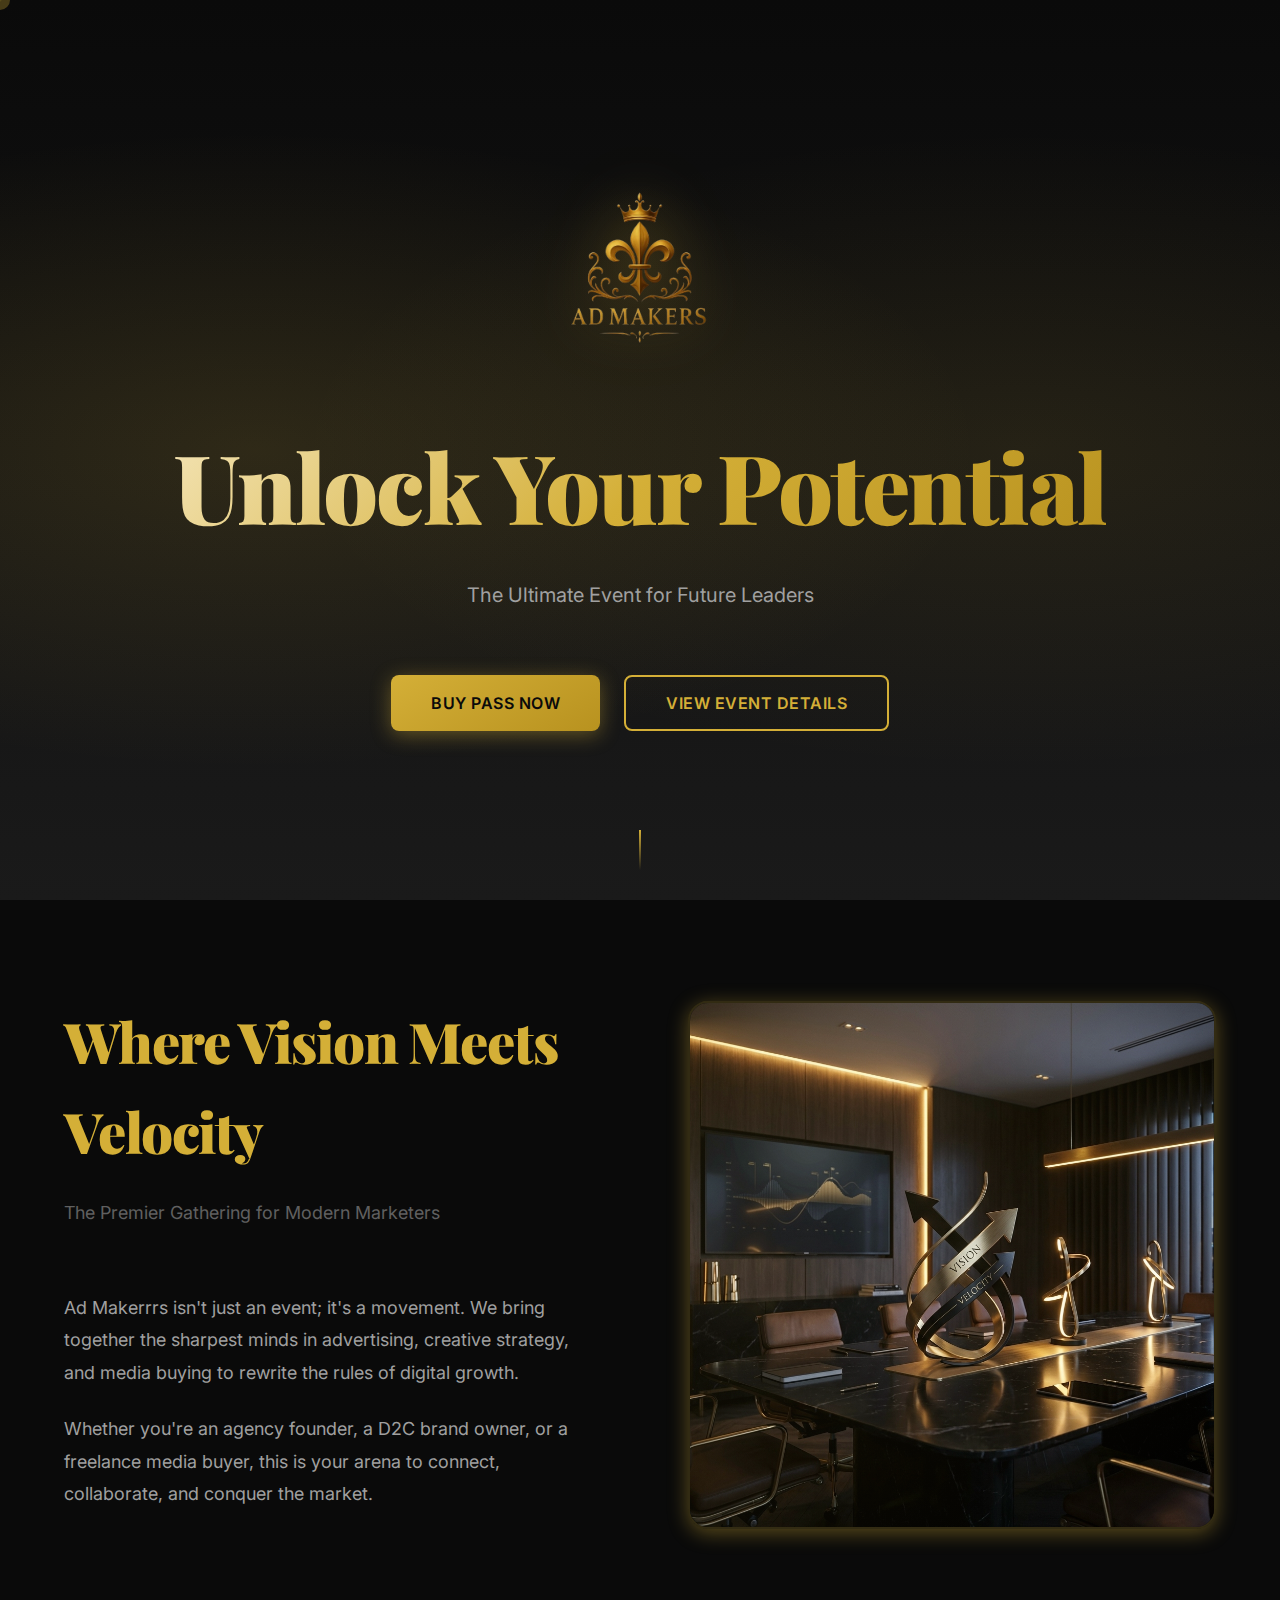
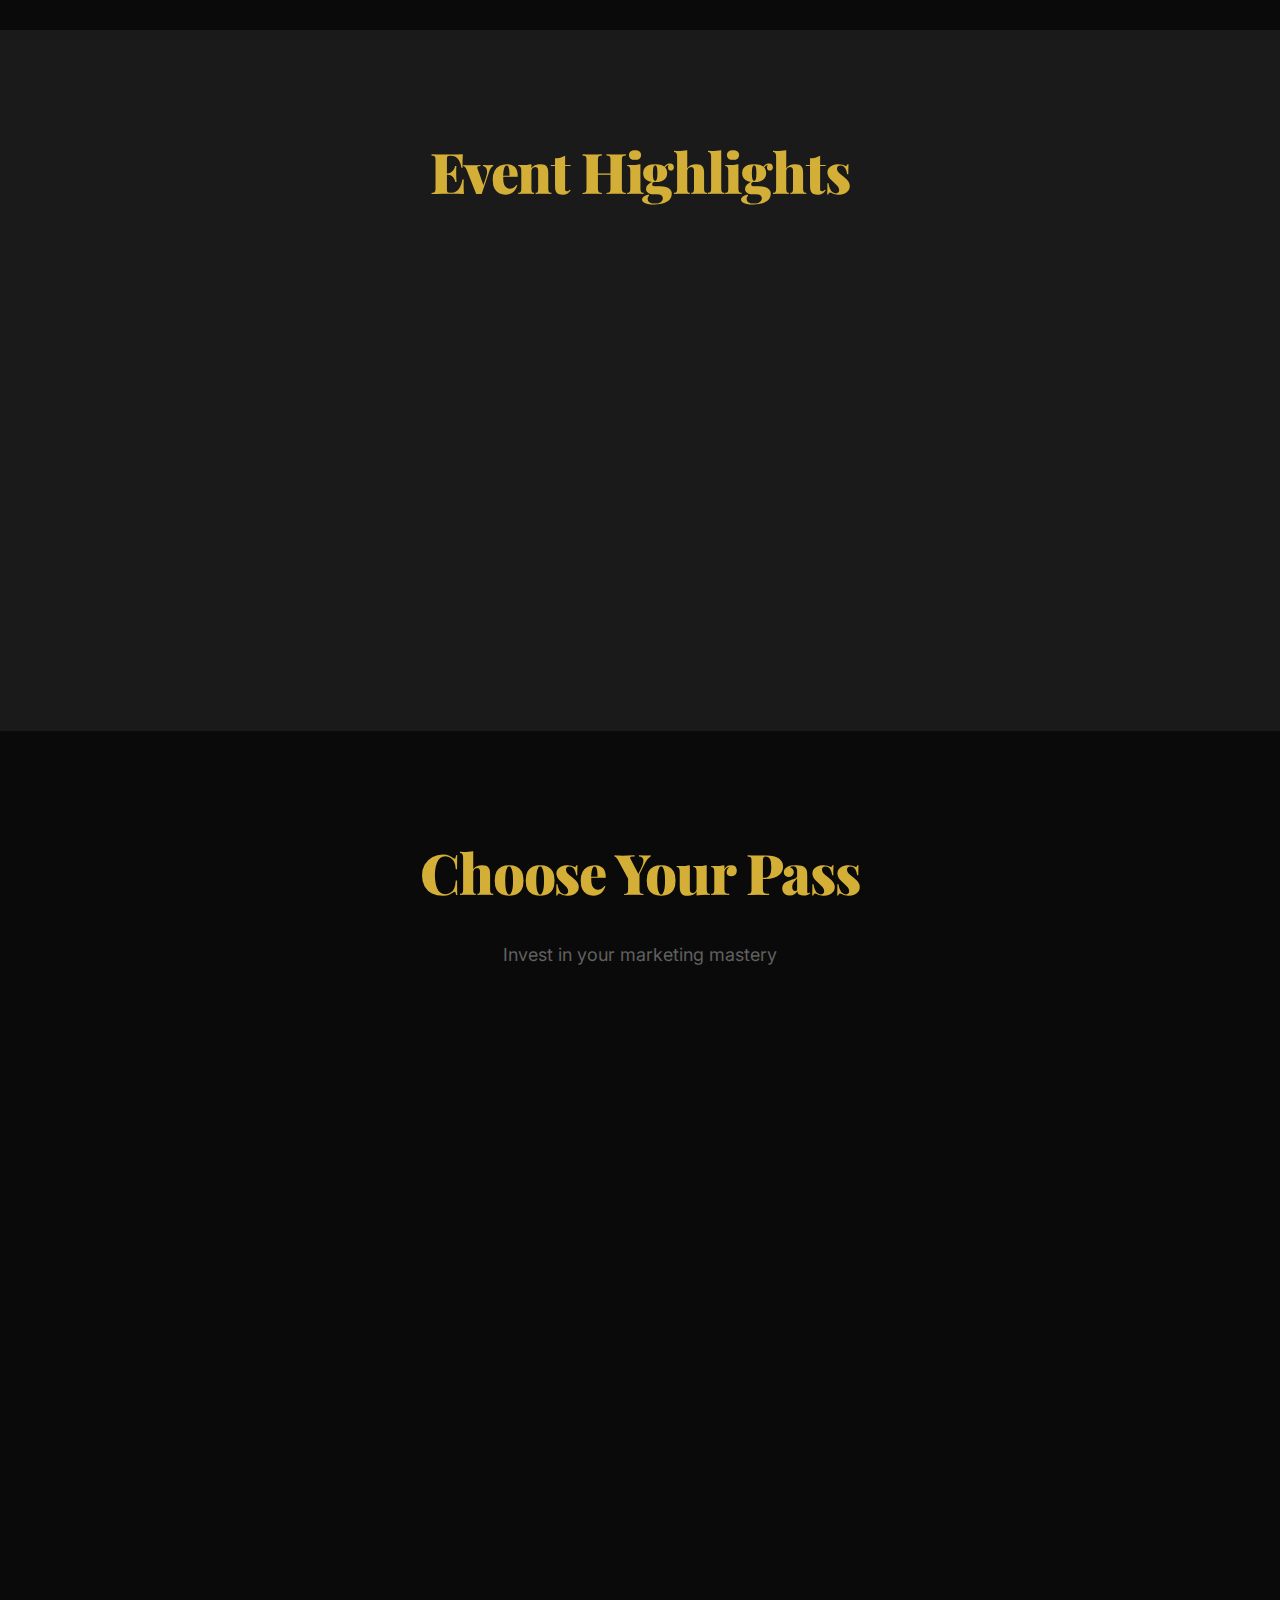
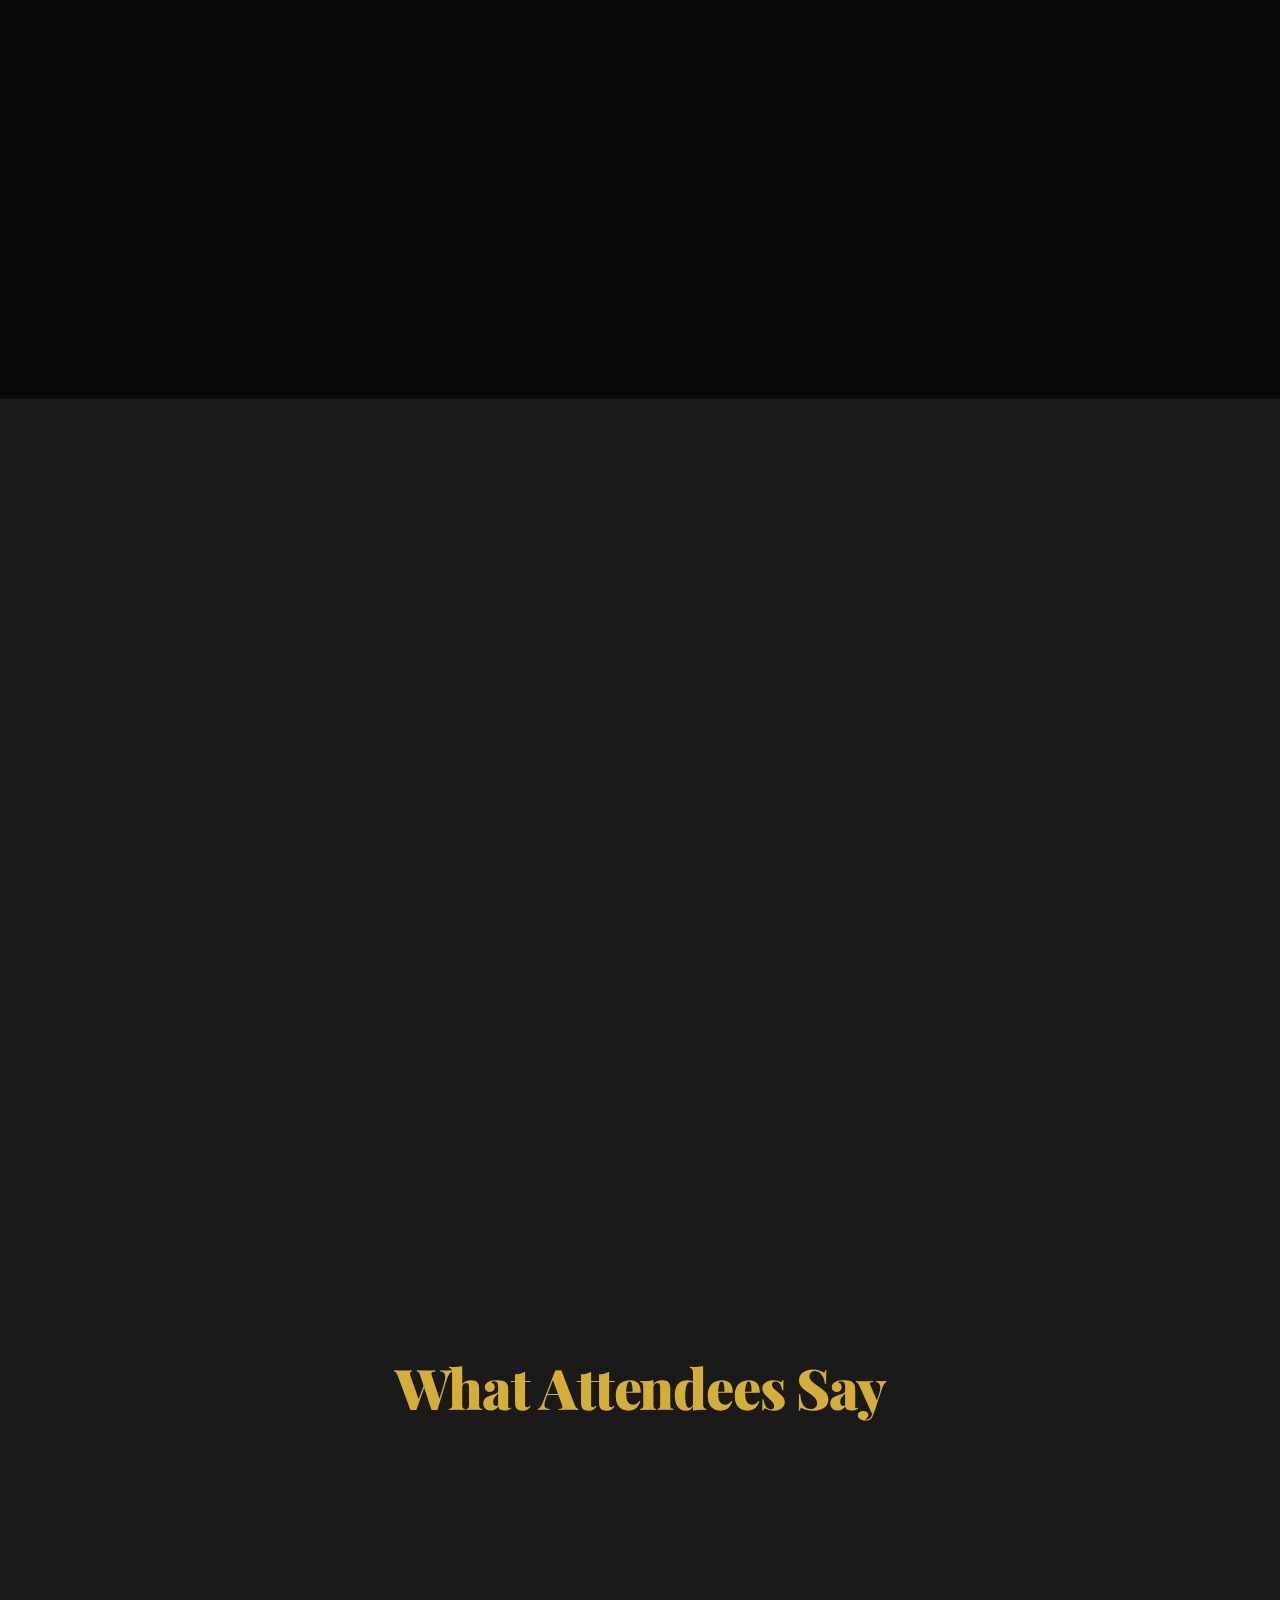
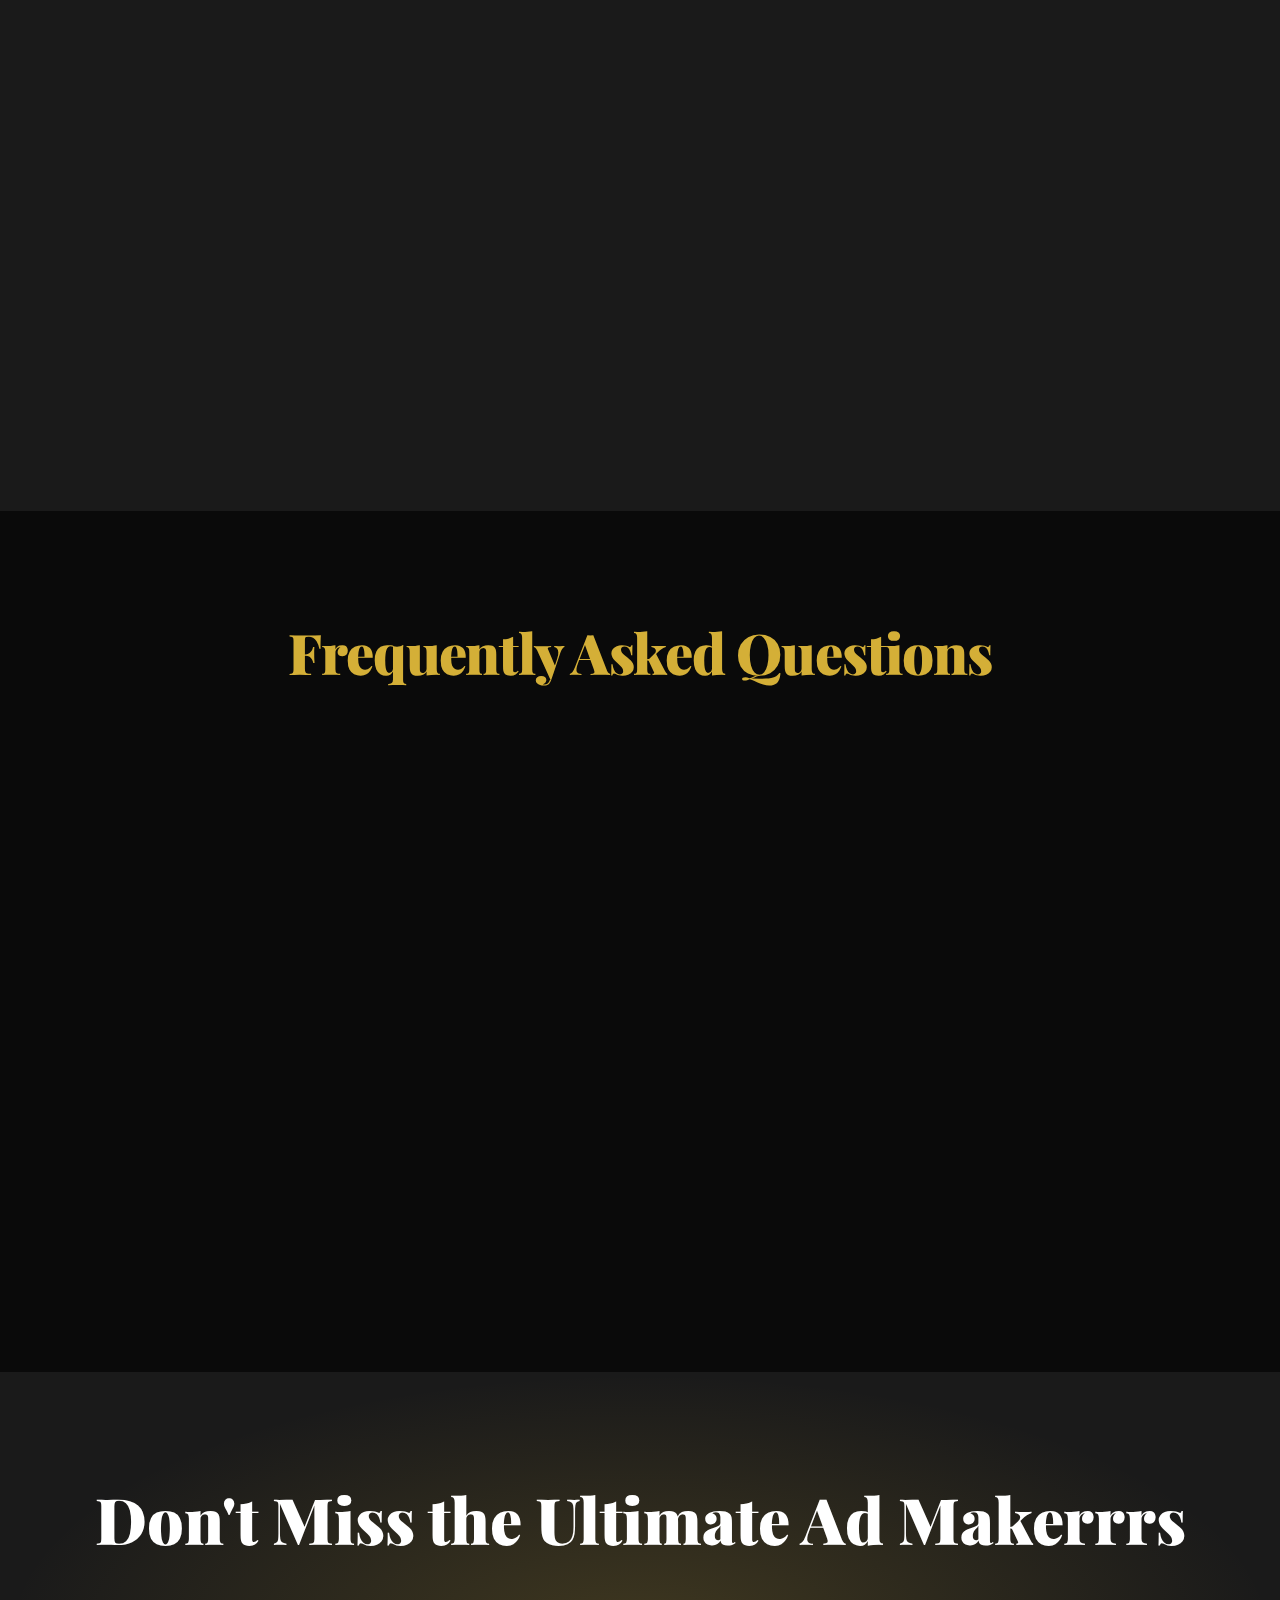
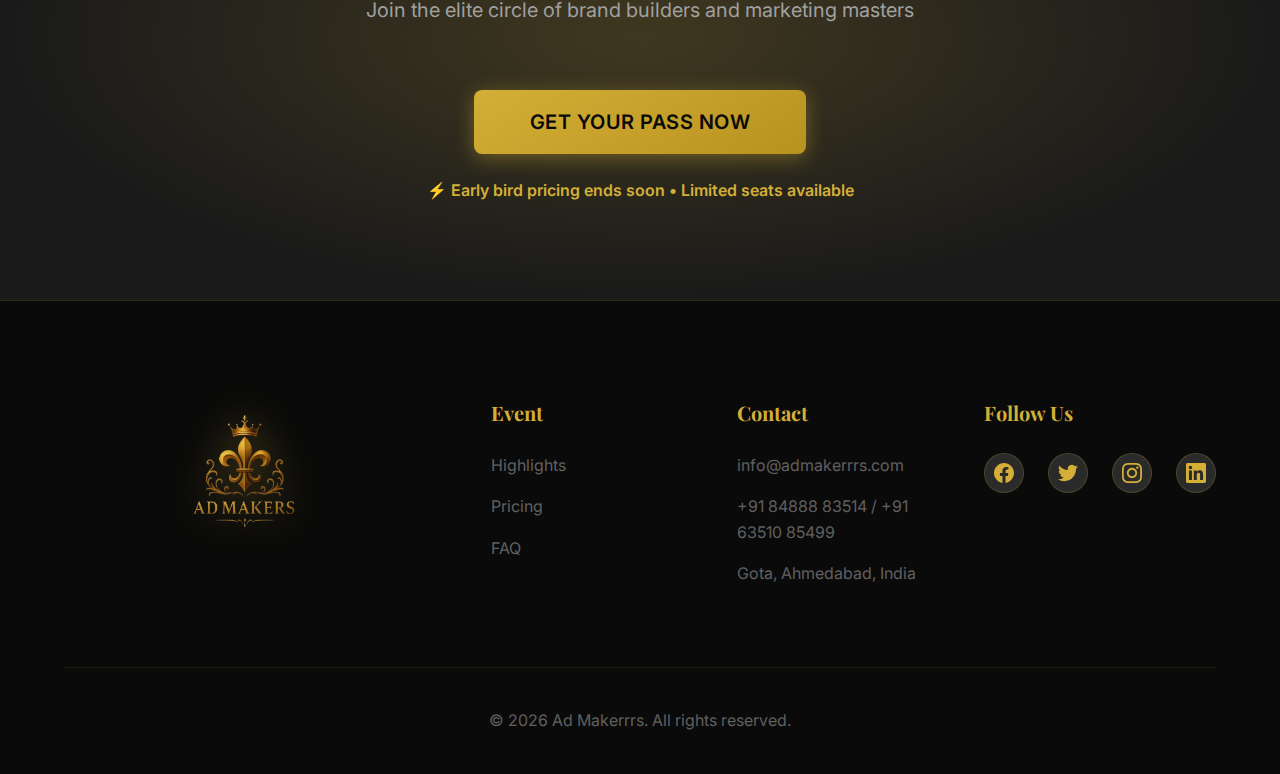
<file: index.html>
﻿<!DOCTYPE html>
<html lang="en">

<head>
    <meta charset="UTF-8">
    <meta name="viewport" content="width=device-width, initial-scale=1.0">
    <title>Ad Makerrrs - Only For Ad Makerrrs | Premium Marketing Event</title>
    <meta name="description"
        content="Join Ad Makerrrs, the ultimate luxury marketing and advertising event. Network with industry leaders, learn from expert speakers, and transform your brand.">
    <link rel="stylesheet" href="styles.css">
    <link rel="preconnect" href="https://fonts.googleapis.com">
    <link rel="preconnect" href="https://fonts.gstatic.com" crossorigin>
    <link
        href="https://fonts.googleapis.com/css2?family=Playfair+Display:wght@700;900&family=Inter:wght@400;500;600;700&display=swap"
        rel="stylesheet">
    <link rel="icon" href="favicon.ico" type="image/x-icon">
</head>

<body>
    <!-- Hero Section -->
    <section class="hero" id="hero">
        <div class="hero-bg"></div>
        <div class="container hero-content">
            <div class="logo-container">
                <img src="logo-new.png" alt="Ad Makerrrs Logo" class="hero-logo" id="heroLogo">
            </div>
            <h1 class="hero-title">Ad Makerrrs</h1>

            <p class="hero-desc">A Power-Packed Advertising & Marketing Event</p>

            <div class="hero-cta">
                <button class="btn btn-primary">Buy Pass Now</button>
                <button class="btn btn-secondary">View Event Details</button>
            </div>
        </div>
        <div class="scroll-indicator">
            <span></span>
        </div>
    </section>

    <!-- About Section -->
    <section class="about" id="about">
        <div class="container">
            <div class="about-wrapper">
                <div class="about-content">
                    <h2 class="section-title">Where Vision Meets Velocity</h2>
                    <p class="section-subtitle">The Premier Gathering for Modern Marketers</p>
                    <div class="about-text">
                        <p>Ad Makerrrs isn't just an event; it's a movement. We bring together the sharpest minds in
                            advertising, creative strategy, and media buying to rewrite the rules of digital growth.</p>
                        <p>Whether you're an agency founder, a D2C brand owner, or a freelance media buyer, this is your
                            arena to connect, collaborate, and conquer the market.</p>
                    </div>
                </div>
                <div class="about-image">
                    <img src="vision-velocity.jpg" alt="Ad Makerrrs Vision">
                </div>
            </div>
        </div>
    </section>

    <!-- Event Highlights Section -->
    <section class="highlights" id="highlights">
        <div class="container">
            <h2 class="section-title">Event Highlights</h2>
            <div class="highlights-grid">
                <div class="highlight-card">
                    <div class="icon-wrapper">
                        <svg class="icon" viewBox="0 0 24 24" fill="none" stroke="currentColor">
                            <path d="M17 21v-2a4 4 0 0 0-4-4H5a4 4 0 0 0-4 4v2"></path>
                            <circle cx="9" cy="7" r="4"></circle>
                            <path d="M23 21v-2a4 4 0 0 0-3-3.87"></path>
                            <path d="M16 3.13a4 4 0 0 1 0 7.75"></path>
                        </svg>
                    </div>
                    <h3>Expert Speakers</h3>
                    <p>Learn from industry pioneers and marketing legends</p>
                </div>
                <div class="highlight-card">
                    <div class="icon-wrapper">
                        <svg class="icon" viewBox="0 0 24 24" fill="none" stroke="currentColor">
                            <polyline points="22 12 18 12 15 21 9 3 6 12 2 12"></polyline>
                        </svg>
                    </div>
                    <h3>Real-World Strategies</h3>
                    <p>Proven marketing tactics that drive actual results</p>
                </div>
                <div class="highlight-card">
                    <div class="icon-wrapper">
                        <svg class="icon" viewBox="0 0 24 24" fill="none" stroke="currentColor">
                            <path d="M17 18a5 5 0 0 0-10 0"></path>
                            <line x1="12" y1="2" x2="12" y2="9"></line>
                            <line x1="4.22" y1="10.22" x2="5.64" y2="11.64"></line>
                            <line x1="1" y1="18" x2="3" y2="18"></line>
                            <line x1="21" y1="18" x2="23" y2="18"></line>
                            <line x1="18.36" y1="11.64" x2="19.78" y2="10.22"></line>
                            <line x1="23" y1="22" x2="1" y2="22"></line>
                        </svg>
                    </div>
                    <h3>Networking with Leaders</h3>
                    <p>Connect with top marketers and brand builders</p>
                </div>
                <div class="highlight-card">
                    <div class="icon-wrapper">
                        <svg class="icon" viewBox="0 0 24 24" fill="none" stroke="currentColor">
                            <rect x="2" y="7" width="20" height="15" rx="2" ry="2"></rect>
                            <polyline points="17 2 12 7 7 2"></polyline>
                        </svg>
                    </div>
                    <h3>Live Case Studies</h3>
                    <p>Deep-dive into campaigns that changed the game</p>
                </div>
            </div>
        </div>
    </section>

    <!-- Pricing Section -->
    <section class="pricing" id="pricing">
        <div class="container">
            <h2 class="section-title">Choose Your Pass</h2>
            <p class="section-subtitle">Invest in your marketing mastery</p>
            <div class="pricing-grid">
                <div class="pricing-card">
                    <div class="pricing-header">
                        <h3>Silver Pass</h3>
                        <div class="price">&#8377;2,999</div>
                    </div>
                    <ul class="benefits">
                        <li>Access to main event</li>
                        <li>Digital resources pack</li>
                        <li>Certificate of attendance</li>
                        <li>Event recordings (30 days)</li>
                    </ul>
                    <button class="btn btn-outline">Book Now</button>
                </div>
                <div class="pricing-card featured">
                    <div class="badge">Most Popular</div>
                    <div class="pricing-header">
                        <h3>Gold Pass</h3>
                        <div class="price">&#8377;4,999</div>
                    </div>
                    <ul class="benefits">
                        <li>All Silver Pass benefits</li>
                        <li>VIP networking session</li>
                        <li>Premium seating</li>
                        <li>Exclusive workshop access</li>
                        <li>Lifetime event recordings</li>
                    </ul>
                    <button class="btn btn-primary">Book Now</button>
                </div>
                <div class="pricing-card">
                    <div class="pricing-header">
                        <h3>VIP Pass</h3>
                        <div class="price">&#8377;9,999</div>
                    </div>
                    <ul class="benefits">
                        <li>All Gold Pass benefits</li>
                        <li>1-on-1 speaker meet & greet</li>
                        <li>Front row seating</li>
                        <li>Exclusive VIP lounge access</li>
                        <li>Personalized brand consultation</li>
                        <li>Custom marketing toolkit</li>
                    </ul>
                    <button class="btn btn-outline">Book Now</button>
                </div>
            </div>
        </div>
    </section>

    <!-- Why Attend Section -->
    <section class="why-attend" id="why">
        <div class="container">
            <div class="why-content">
                <div class="why-text">
                    <h2 class="section-title">Why Attend Ad Makerrrs?</h2>
                    <ul class="why-list">
                        <li>
                            <span class="bullet">&rarr;</span>
                            <div>
                                <strong>Transform Your Brand</strong>
                                <p>Learn cutting-edge strategies to elevate your brand presence</p>
                            </div>
                        </li>
                        <li>
                            <span class="bullet">&rarr;</span>
                            <div>
                                <strong>Scale Your Ads Profitably</strong>
                                <p>Master the art of scaling campaigns without burning budgets</p>
                            </div>
                        </li>
                        <li>
                            <span class="bullet">&rarr;</span>
                            <div>
                                <strong>Maximize Your ROI</strong>
                                <p>Get actionable insights that directly impact your bottom line</p>
                            </div>
                        </li>
                        <li>
                            <span class="bullet">&rarr;</span>
                            <div>
                                <strong>Build Elite Connections</strong>
                                <p>Network with the who's who of marketing and advertising</p>
                            </div>
                        </li>
                    </ul>
                </div>
                <div class="why-visual">
                    <div class="visual-card">
                        <div class="stat">500+</div>
                        <p>Marketing Professionals</p>
                    </div>
                    <div class="visual-card">
                        <div class="stat">20+</div>
                        <p>Industry Expert Speakers</p>
                    </div>
                    <div class="visual-card">
                        <div class="stat">95%</div>
                        <p>Satisfaction Rate</p>
                    </div>
                </div>
            </div>
        </div>
    </section>



    <!-- Testimonials Section -->
    <section class="testimonials" id="testimonials">
        <div class="container">
            <h2 class="section-title">What Attendees Say</h2>
            <div class="testimonials-grid">
                <div class="testimonial-card">
                    <div class="quote-icon">"</div>
                    <p class="testimonial-text">Ad Makerrrs completely transformed my approach to digital marketing.
                        The insights I gained helped me 3x my ROI in just 2 months!</p>
                    <div class="author">
                        <strong>Prajapati Divyanshu, Gohil Aman</strong>
                        <span>Founder</span>
                    </div>
                </div>
                <div class="testimonial-card">
                    <div class="quote-icon">"</div>
                    <p class="testimonial-text">The networking alone was worth 10x the ticket price. I met my current
                        business partner at this event!</p>
                    <div class="author">
                        <strong>Prajapati Divyanshu, Gohil Aman</strong>
                        <span>Marketing Director</span>
                    </div>
                </div>
                <div class="testimonial-card">
                    <div class="quote-icon">"</div>
                    <p class="testimonial-text">Best marketing event I've attended. Real strategies, real results. No
                        fluff, just pure value.</p>
                    <div class="author">
                        <strong>Prajapati Divyanshu, Gohil Aman</strong>
                        <span>CEO</span>
                    </div>
                </div>
            </div>
        </div>
    </section>

    <!-- FAQ Section -->
    <section class="faq" id="faq">
        <div class="container">
            <h2 class="section-title">Frequently Asked Questions</h2>
            <div class="faq-list">
                <div class="faq-item">
                    <button class="faq-question">
                        <span>When and where is Ad Makerrrs taking place?</span>
                        <span class="faq-icon">+</span>
                    </button>
                    <div class="faq-answer">
                        <p>Ad Makerrrs will be held on March 15-16, 2026, in Gota, Ahmedabad. The event starts at 9:00
                            AM
                            both days.</p>
                    </div>
                </div>
                <div class="faq-item">
                    <button class="faq-question">
                        <span>What's included in my pass?</span>
                        <span class="faq-icon">+</span>
                    </button>
                    <div class="faq-answer">
                        <p>Each pass includes access to all keynote sessions, workshops, networking events, meals, and
                            exclusive digital resources. Higher tier passes include additional perks like VIP lounges
                            and 1-on-1 sessions.</p>
                    </div>
                </div>
                <div class="faq-item">
                    <button class="faq-question">
                        <span>Can I get a refund if I can't attend?</span>
                        <span class="faq-icon">+</span>
                    </button>
                    <div class="faq-answer">
                        <p>Yes! We offer full refunds up to 14 days before the event. After that, you can transfer your
                            pass to someone else or access event recordings instead.</p>
                    </div>
                </div>
                <div class="faq-item">
                    <button class="faq-question">
                        <span>Is this event suitable for beginners?</span>
                        <span class="faq-icon">+</span>
                    </button>
                    <div class="faq-answer">
                        <p>Absolutely! We have sessions designed for all levels - from marketing beginners to seasoned
                            professionals. Our speakers tailor content to provide value to everyone.</p>
                    </div>
                </div>
                <div class="faq-item">
                    <button class="faq-question">
                        <span>Will the sessions be recorded?</span>
                        <span class="faq-icon">+</span>
                    </button>
                    <div class="faq-answer">
                        <p>Yes! All main sessions will be professionally recorded. Silver pass holders get 30-day
                            access, while Gold and VIP pass holders get lifetime access to all recordings.</p>
                    </div>
                </div>
            </div>
        </div>
    </section>

    <!-- Final CTA Section -->
    <section class="final-cta" id="final-cta">
        <div class="container">
            <h2 class="cta-title">Don't Miss the Ultimate Ad Makerrrs</h2>
            <p class="cta-subtitle">Join the elite circle of brand builders and marketing masters</p>
            <button class="btn btn-primary btn-large">Get Your Pass Now</button>
            <p class="urgency">&#9889; Early bird pricing ends soon &#8226; Limited seats available</p>
        </div>
    </section>

    <!-- Footer -->
    <footer class="footer">
        <div class="container">
            <div class="footer-content">
                <div class="footer-brand">
                    <img src="logo-new.png" alt="Ad Makerrrs" class="footer-logo">

                </div>
                <div class="footer-links">
                    <div class="footer-col">
                        <h4>Event</h4>
                        <ul>
                            <li><a href="#highlights">Highlights</a></li>

                            <li><a href="#pricing">Pricing</a></li>
                            <li><a href="#faq">FAQ</a></li>
                        </ul>
                    </div>
                    <div class="footer-col">
                        <h4>Contact</h4>
                        <ul>
                            <li>info@admakerrrs.com</li>
                            <li>+91 84888 83514 / +91 63510 85499</li>
                            <li>Gota, Ahmedabad, India</li>
                        </ul>
                    </div>

                    <div class="footer-col">
                        <h4>Follow Us</h4>
                        <div class="social-icons">
                            <a href="#" class="social-icon">
                                <svg viewBox="0 0 24 24" fill="currentColor">
                                    <path
                                        d="M24 12.073c0-6.627-5.373-12-12-12s-12 5.373-12 12c0 5.99 4.388 10.954 10.125 11.854v-8.385H7.078v-3.47h3.047V9.43c0-3.007 1.792-4.669 4.533-4.669 1.312 0 2.686.235 2.686.235v2.953H15.83c-1.491 0-1.956.925-1.956 1.874v2.25h3.328l-.532 3.47h-2.796v8.385C19.612 23.027 24 18.062 24 12.073z" />
                                </svg>
                            </a>
                            <a href="#" class="social-icon">
                                <svg viewBox="0 0 24 24" fill="currentColor">
                                    <path
                                        d="M23.953 4.57a10 10 0 01-2.825.775 4.958 4.958 0 002.163-2.723c-.951.555-2.005.959-3.127 1.184a4.92 4.92 0 00-8.384 4.482C7.69 8.095 4.067 6.13 1.64 3.162a4.822 4.822 0 00-.666 2.475c0 1.71.87 3.213 2.188 4.096a4.904 4.904 0 01-2.228-.616v.06a4.923 4.923 0 003.946 4.827 4.996 4.996 0 01-2.212.085 4.936 4.936 0 004.604 3.417 9.867 9.867 0 01-6.102 2.105c-.39 0-.779-.023-1.17-.067a13.995 13.995 0 007.557 2.209c9.053 0 13.998-7.496 13.998-13.985 0-.21 0-.42-.015-.63A9.935 9.935 0 0024 4.59z" />
                                </svg>
                            </a>
                            <a href="#" class="social-icon">
                                <svg viewBox="0 0 24 24" fill="currentColor">
                                    <path
                                        d="M12 0C8.74 0 8.333.015 7.053.072 5.775.132 4.905.333 4.14.63c-.789.306-1.459.717-2.126 1.384S.935 3.35.63 4.14C.333 4.905.131 5.775.072 7.053.012 8.333 0 8.74 0 12s.015 3.667.072 4.947c.06 1.277.261 2.148.558 2.913.306.788.717 1.459 1.384 2.126.667.666 1.336 1.079 2.126 1.384.766.296 1.636.499 2.913.558C8.333 23.988 8.74 24 12 24s3.667-.015 4.947-.072c1.277-.06 2.148-.262 2.913-.558.788-.306 1.459-.718 2.126-1.384.666-.667 1.079-1.335 1.384-2.126.296-.765.499-1.636.558-2.913.06-1.28.072-1.687.072-4.947s-.015-3.667-.072-4.947c-.06-1.277-.262-2.149-.558-2.913-.306-.789-.718-1.459-1.384-2.126C21.319 1.347 20.651.935 19.86.63c-.765-.297-1.636-.499-2.913-.558C15.667.012 15.26 0 12 0zm0 2.16c3.203 0 3.585.016 4.85.071 1.17.055 1.805.249 2.227.415.562.217.96.477 1.382.896.419.42.679.819.896 1.381.164.422.36 1.057.413 2.227.057 1.266.07 1.646.07 4.85s-.015 3.585-.074 4.85c-.061 1.17-.256 1.805-.421 2.227-.224.562-.479.96-.899 1.382-.419.419-.824.679-1.38.896-.42.164-1.065.36-2.235.413-1.274.057-1.649.07-4.859.07-3.211 0-3.586-.015-4.859-.074-1.171-.061-1.816-.256-2.236-.421-.569-.224-.96-.479-1.379-.899-.421-.419-.69-.824-.9-1.38-.165-.42-.359-1.065-.42-2.235-.045-1.26-.061-1.649-.061-4.844 0-3.196.016-3.586.061-4.861.061-1.17.255-1.814.42-2.234.21-.57.479-.96.9-1.381.419-.419.81-.689 1.379-.898.42-.166 1.051-.361 2.221-.421 1.275-.045 1.65-.06 4.859-.06l.045.03zm0 3.678c-3.405 0-6.162 2.76-6.162 6.162 0 3.405 2.76 6.162 6.162 6.162 3.405 0 6.162-2.76 6.162-6.162 0-3.405-2.76-6.162-6.162-6.162zM12 16c-2.21 0-4-1.79-4-4s1.79-4 4-4 4 1.79 4 4-1.79 4-4 4zm7.846-10.405c0 .795-.646 1.44-1.44 1.44-.795 0-1.44-.646-1.44-1.44 0-.794.646-1.439 1.44-1.439.793-.001 1.44.645 1.44 1.439z" />
                                </svg>
                            </a>
                            <a href="#" class="social-icon">
                                <svg viewBox="0 0 24 24" fill="currentColor">
                                    <path
                                        d="M20.447 20.452h-3.554v-5.569c0-1.328-.027-3.037-1.852-3.037-1.853 0-2.136 1.445-2.136 2.939v5.667H9.351V9h3.414v1.561h.046c.477-.9 1.637-1.85 3.37-1.85 3.601 0 4.267 2.37 4.267 5.455v6.286zM5.337 7.433c-1.144 0-2.063-.926-2.063-2.065 0-1.138.92-2.063 2.063-2.063 1.14 0 2.064.925 2.064 2.063 0 1.139-.925 2.065-2.064 2.065zm1.782 13.019H3.555V9h3.564v11.452zM22.225 0H1.771C.792 0 0 .774 0 1.729v20.542C0 23.227.792 24 1.771 24h20.451C23.2 24 24 23.227 24 22.271V1.729C24 .774 23.2 0 22.222 0h.003z" />
                                </svg>
                            </a>
                        </div>
                    </div>
                </div>
            </div>
            <div class="footer-bottom">
                <p>&copy; 2026 Ad Makerrrs. All rights reserved.</p>
            </div>
        </div>
    </footer>

    <!-- Registration Modal -->
    <div class="modal-overlay" id="registrationModal">
        <div class="modal">
            <button class="modal-close" id="modalClose">&times;</button>
            <div class="modal-header">
                <h3>Secure Your Spot</h3>
                <p>Join the elite at Ad Makerrrs 2026</p>
            </div>
            <form class="modal-form" id="registrationForm">
                <div class="form-group">
                    <label>Full Name</label>
                    <input type="text" id="fullName" name="full_name" placeholder="John Doe" required>
                </div>
                <div class="form-group">
                    <label>Email Address</label>
                    <input type="email" id="email" name="email" placeholder="john@example.com" required>
                </div>
                <div class="form-group">
                    <label>Pass Type</label>
                    <select id="passTypeSelect" name="pass_type">
                        <option value="silver">Silver Pass (&#8377;2,999)</option>
                        <option value="gold">Gold Pass (&#8377;4,999)</option>
                        <option value="vip">VIP Pass (&#8377;9,999)</option>
                    </select>
                </div>
                <button type="submit" class="btn btn-primary btn-block">Complete Registration</button>
            </form>
        </div>
    </div>

    <script src="script.js"></script>
</body>

</html>
</file>
<file: styles.css>
/* ========================================
   DESIGN TOKENS & VARIABLES
   ======================================== */
:root {
    /* Royal Gold & Black Theme */
    --gold-primary: #D4AF37;
    --gold-light: #F4E5B8;
    --gold-dark: #B8921F;
    --gold-glow: rgba(212, 175, 55, 0.4);

    --black-primary: #0A0A0A;
    --black-light: #1A1A1A;
    --black-lighter: #2A2A2A;
    --gray-dark: #404040;
    --gray-medium: #606060;
    --gray-light: #A0A0A0;

    /* Typography */
    --font-display: 'Playfair Display', serif;
    --font-body: 'Inter', sans-serif;

    /* Spacing */
    --space-xs: 0.5rem;
    --space-sm: 1rem;
    --space-md: 1.5rem;
    --space-lg: 2.5rem;
    --space-xl: 4rem;
    --space-2xl: 6rem;

    /* Border Radius */
    --radius-sm: 8px;
    --radius-md: 12px;
    --radius-lg: 20px;

    /* Transitions */
    --transition-fast: 0.2s ease;
    --transition-normal: 0.3s ease;
    --transition-slow: 0.5s ease;

    /* Shadows */
    --shadow-gold: 0 4px 20px var(--gold-glow);
    --shadow-card: 0 10px 40px rgba(0, 0, 0, 0.5);
}

/* ========================================
   RESET & BASE STYLES
   ======================================== */
* {
    margin: 0;
    padding: 0;
    box-sizing: border-box;
}

html {
    scroll-behavior: smooth;
}

body {
    font-family: var(--font-body);
    background: var(--black-primary);
    color: var(--gray-light);
    line-height: 1.6;
    overflow-x: hidden;
}

img {
    max-width: 100%;
    height: auto;
    display: block;
}

button {
    cursor: pointer;
    border: none;
    font-family: inherit;
}

a {
    text-decoration: none;
    color: inherit;
}

ul {
    list-style: none;
}

/* ========================================
   UTILITIES
   ======================================== */
.container {
    max-width: 1200px;
    margin: 0 auto;
    padding: 0 var(--space-md);
}

.section-title {
    font-family: var(--font-display);
    font-size: clamp(2rem, 5vw, 3.5rem);
    font-weight: 900;
    color: var(--gold-primary);
    text-align: center;
    margin-bottom: var(--space-md);
    letter-spacing: -0.02em;
}

.section-subtitle {
    text-align: center;
    font-size: 1.125rem;
    color: var(--gray-medium);
    margin-bottom: var(--space-xl);
}

/* ========================================
   BUTTONS
   ======================================== */
.btn {
    padding: 1rem 2.5rem;
    font-size: 1rem;
    font-weight: 600;
    border-radius: var(--radius-sm);
    transition: all var(--transition-normal);
    position: relative;
    overflow: hidden;
    letter-spacing: 0.5px;
    text-transform: uppercase;
}

.btn::before {
    content: '';
    position: absolute;
    top: 50%;
    left: 50%;
    width: 0;
    height: 0;
    border-radius: 50%;
    background: rgba(255, 255, 255, 0.1);
    transform: translate(-50%, -50%);
    transition: width 0.6s, height 0.6s;
}

.btn:hover::before {
    width: 300px;
    height: 300px;
}

.btn-primary {
    background: linear-gradient(135deg, var(--gold-primary), var(--gold-dark));
    color: var(--black-primary);
    box-shadow: var(--shadow-gold);
}

.btn-primary:hover {
    transform: translateY(-2px);
    box-shadow: 0 8px 30px var(--gold-glow);
}

.btn-secondary {
    background: transparent;
    color: var(--gold-primary);
    border: 2px solid var(--gold-primary);
}

.btn-secondary:hover {
    background: var(--gold-primary);
    color: var(--black-primary);
    transform: translateY(-2px);
}

.btn-outline {
    background: transparent;
    color: var(--gold-primary);
    border: 2px solid var(--gold-primary);
}

.btn-outline:hover {
    background: var(--gold-primary);
    color: var(--black-primary);
}

.btn-large {
    padding: 1.25rem 3.5rem;
    font-size: 1.25rem;
}

/* ========================================
   HERO SECTION
   ======================================== */
.hero {
    position: relative;
    min-height: 100vh;
    display: flex;
    align-items: center;
    justify-content: center;
    overflow: hidden;
}

.hero-bg {
    position: absolute;
    top: 0;
    left: 0;
    width: 100%;
    height: 100%;
    background:
        radial-gradient(ellipse at 20% 50%, rgba(212, 175, 55, 0.15), transparent 50%),
        radial-gradient(ellipse at 80% 50%, rgba(212, 175, 55, 0.1), transparent 50%),
        linear-gradient(180deg, var(--black-primary), var(--black-light));
    animation: gradientShift 10s ease infinite;
}

@keyframes gradientShift {

    0%,
    100% {
        opacity: 1;
    }

    50% {
        opacity: 0.8;
    }
}

.hero-content {
    position: relative;
    z-index: 2;
    text-align: center;
    padding: var(--space-lg);
}

.logo-container {
    margin-bottom: var(--space-lg);
    animation: fadeInDown 1s ease;
}

.hero-logo {
    max-width: 200px;
    margin: 0 auto;
    filter: drop-shadow(0 0 30px var(--gold-glow));
    transition: transform var(--transition-slow);
}

.hero-logo:hover {
    transform: scale(1.05);
}

.hero-title {
    font-family: var(--font-display);
    font-size: clamp(3rem, 8vw, 6rem);
    font-weight: 900;
    background: linear-gradient(135deg, var(--gold-light), var(--gold-primary), var(--gold-dark));
    -webkit-background-clip: text;
    -webkit-text-fill-color: transparent;
    background-clip: text;
    margin-bottom: var(--space-sm);
    letter-spacing: -0.02em;
    animation: fadeInUp 1s ease 0.2s both;
}

.hero-subtitle {
    font-family: var(--font-display);
    font-size: clamp(1.5rem, 3vw, 2.5rem);
    color: var(--gold-primary);
    margin-bottom: var(--space-sm);
    animation: fadeInUp 1s ease 0.4s both;
}

.hero-desc {
    font-size: clamp(1rem, 2vw, 1.25rem);
    color: var(--gray-light);
    margin-bottom: var(--space-xl);
    animation: fadeInUp 1s ease 0.6s both;
}



.hero-cta {
    display: flex;
    gap: var(--space-md);
    justify-content: center;
    flex-wrap: wrap;
    animation: fadeInUp 1s ease 0.8s both;
}

.scroll-indicator {
    position: absolute;
    bottom: 30px;
    left: 50%;
    transform: translateX(-50%);
    z-index: 2;
}

.scroll-indicator span {
    display: block;
    width: 2px;
    height: 40px;
    background: linear-gradient(to bottom, var(--gold-primary), transparent);
    animation: scrollDown 2s ease infinite;
}

@keyframes scrollDown {
    0% {
        transform: translateY(0);
        opacity: 0;
    }

    50% {
        opacity: 1;
    }

    100% {
        transform: translateY(20px);
        opacity: 0;
    }
}

@keyframes fadeInDown {
    from {
        opacity: 0;
        transform: translateY(-30px);
    }

    to {
        opacity: 1;
        transform: translateY(0);
    }
}

@keyframes fadeInUp {
    from {
        opacity: 0;
        transform: translateY(30px);
    }

    to {
        opacity: 1;
        transform: translateY(0);
    }
}

/* ========================================
   ABOUT SECTION
   ======================================== */
.about {
    padding: var(--space-2xl) 0;
    background: var(--black-primary);
}

.about-wrapper {
    display: grid;
    grid-template-columns: 1fr 1fr;
    gap: var(--space-2xl);
    align-items: center;
}

.about-content {
    text-align: left;
}

.about-content .section-title,
.about-content .section-subtitle {
    text-align: left;
}

.about-text p {
    font-size: 1.125rem;
    color: var(--gray-light);
    margin-bottom: var(--space-md);
    line-height: 1.8;
}

.about-image {
    position: relative;
    border-radius: var(--radius-lg);
    overflow: hidden;
    border: 2px solid rgba(212, 175, 55, 0.2);
    box-shadow: var(--shadow-gold);
}

.about-image::before {
    content: '';
    position: absolute;
    top: 0;
    left: 0;
    width: 100%;
    height: 100%;
    background: linear-gradient(135deg, rgba(212, 175, 55, 0.1), transparent);
    z-index: 1;
}

.about-image img {
    width: 100%;
    transition: transform var(--transition-slow);
}

.about-image:hover img {
    transform: scale(1.05);
}

@media (max-width: 900px) {
    .about-wrapper {
        grid-template-columns: 1fr;
        gap: var(--space-xl);
    }

    .about-content {
        order: 2;
    }

    .about-image {
        order: 1;
    }
}

/* ========================================
   HIGHLIGHTS SECTION
   ======================================== */
.highlights {
    padding: var(--space-2xl) 0;
    background: var(--black-light);
}

.highlights-grid {
    display: grid;
    grid-template-columns: repeat(auto-fit, minmax(250px, 1fr));
    gap: var(--space-lg);
    margin-top: var(--space-xl);
}

.highlight-card {
    background: var(--black-lighter);
    padding: var(--space-lg);
    border-radius: var(--radius-md);
    border: 1px solid rgba(212, 175, 55, 0.1);
    text-align: center;
    transition: all var(--transition-normal);
    position: relative;
    overflow: hidden;
}

.highlight-card::before {
    content: '';
    position: absolute;
    top: 0;
    left: -100%;
    width: 100%;
    height: 100%;
    background: linear-gradient(90deg, transparent, rgba(212, 175, 55, 0.1), transparent);
    transition: left 0.5s;
}

.highlight-card:hover::before {
    left: 100%;
}

.highlight-card:hover {
    transform: translateY(-10px);
    border-color: var(--gold-primary);
    box-shadow: var(--shadow-gold);
}

.icon-wrapper {
    width: 80px;
    height: 80px;
    margin: 0 auto var(--space-md);
    background: linear-gradient(135deg, var(--gold-primary), var(--gold-dark));
    border-radius: 50%;
    display: flex;
    align-items: center;
    justify-content: center;
    transition: all var(--transition-normal);
}

.highlight-card:hover .icon-wrapper {
    transform: rotate(360deg) scale(1.1);
    box-shadow: 0 0 30px var(--gold-glow);
}

.icon {
    width: 40px;
    height: 40px;
    stroke-width: 2;
    color: var(--black-primary);
}

.highlight-card h3 {
    font-family: var(--font-display);
    font-size: 1.5rem;
    color: var(--gold-primary);
    margin-bottom: var(--space-sm);
}

.highlight-card p {
    color: var(--gray-medium);
    line-height: 1.6;
}

/* ========================================
   PRICING SECTION
   ======================================== */
.pricing {
    padding: var(--space-2xl) 0;
    background: var(--black-primary);
}

.pricing-grid {
    display: grid;
    grid-template-columns: repeat(auto-fit, minmax(300px, 1fr));
    gap: var(--space-lg);
    margin-top: var(--space-xl);
}

.pricing-card {
    background: var(--black-lighter);
    border: 2px solid rgba(212, 175, 55, 0.2);
    border-radius: var(--radius-lg);
    padding: var(--space-xl);
    position: relative;
    transition: all var(--transition-normal);
}

.pricing-card:hover {
    transform: translateY(-10px);
    border-color: var(--gold-primary);
    box-shadow: var(--shadow-card);
}

.pricing-card.featured {
    background: linear-gradient(135deg, var(--black-lighter), var(--black-light));
    border: 2px solid var(--gold-primary);
    transform: scale(1.05);
}

.pricing-card.featured:hover {
    transform: scale(1.08) translateY(-10px);
}

.badge {
    position: absolute;
    top: -15px;
    left: 50%;
    transform: translateX(-50%);
    background: linear-gradient(135deg, var(--gold-primary), var(--gold-dark));
    color: var(--black-primary);
    padding: var(--space-xs) var(--space-md);
    border-radius: 20px;
    font-size: 0.875rem;
    font-weight: 700;
    text-transform: uppercase;
    letter-spacing: 1px;
}

.pricing-header {
    text-align: center;
    margin-bottom: var(--space-lg);
    padding-bottom: var(--space-lg);
    border-bottom: 1px solid rgba(212, 175, 55, 0.2);
}

.pricing-header h3 {
    font-family: var(--font-display);
    font-size: 1.75rem;
    color: var(--gold-primary);
    margin-bottom: var(--space-sm);
}

.price {
    font-family: var(--font-display);
    font-size: 3rem;
    font-weight: 900;
    color: white;
}

.benefits {
    margin-bottom: var(--space-lg);
}

.benefits li {
    padding: var(--space-sm) 0;
    color: var(--gray-light);
    position: relative;
    padding-left: 30px;
}

.benefits li::before {
    content: '✓';
    position: absolute;
    left: 0;
    color: var(--gold-primary);
    font-weight: bold;
    font-size: 1.25rem;
}

.pricing-card .btn {
    width: 100%;
}

/* ========================================
   WHY ATTEND SECTION
   ======================================== */
.why-attend {
    padding: var(--space-2xl) 0;
    background: var(--black-light);
}

.why-content {
    display: grid;
    grid-template-columns: 1fr 1fr;
    gap: var(--space-2xl);
    align-items: center;
}

.why-text .section-title {
    text-align: left;
    margin-bottom: var(--space-xl);
}

.why-list {
    display: flex;
    flex-direction: column;
    gap: var(--space-lg);
}

.why-list li {
    display: flex;
    gap: var(--space-md);
    align-items: flex-start;
}

.bullet {
    color: var(--gold-primary);
    font-size: 1.5rem;
    font-weight: bold;
    flex-shrink: 0;
}

.why-list strong {
    color: white;
    font-size: 1.25rem;
    display: block;
    margin-bottom: var(--space-xs);
}

.why-list p {
    color: var(--gray-medium);
}

.why-visual {
    display: grid;
    grid-template-columns: 1fr;
    gap: var(--space-md);
}

.visual-card {
    background: var(--black-lighter);
    padding: var(--space-lg);
    border-radius: var(--radius-md);
    border: 2px solid rgba(212, 175, 55, 0.2);
    text-align: center;
    transition: all var(--transition-normal);
}

.visual-card:hover {
    border-color: var(--gold-primary);
    transform: translateX(10px);
    box-shadow: var(--shadow-gold);
}

.stat {
    font-family: var(--font-display);
    font-size: 3rem;
    font-weight: 900;
    background: linear-gradient(135deg, var(--gold-light), var(--gold-primary));
    -webkit-background-clip: text;
    -webkit-text-fill-color: transparent;
    background-clip: text;
    margin-bottom: var(--space-sm);
}

.visual-card p {
    color: var(--gray-light);
    font-size: 1rem;
}

/* ========================================
   SPEAKERS SECTION
   ======================================== */
.speakers {
    padding: var(--space-2xl) 0;
    background: var(--black-primary);
}

.speakers-grid {
    display: grid;
    grid-template-columns: repeat(auto-fit, minmax(250px, 1fr));
    gap: var(--space-xl);
    margin-top: var(--space-xl);
}

.speaker-card {
    text-align: center;
    transition: transform var(--transition-normal);
}

.speaker-card:hover {
    transform: translateY(-10px);
}

.speaker-img {
    width: 200px;
    height: 200px;
    margin: 0 auto var(--space-md);
    border-radius: 50%;
    border: 4px solid var(--gold-primary);
    overflow: hidden;
    position: relative;
    box-shadow: 0 0 30px var(--gold-glow);
    transition: all var(--transition-normal);
}

.speaker-card:hover .speaker-img {
    box-shadow: 0 0 50px var(--gold-glow);
    transform: scale(1.05);
}

.speaker-img img {
    width: 100%;
    height: 100%;
    object-fit: cover;
}

.speaker-card h3 {
    font-family: var(--font-display);
    font-size: 1.5rem;
    color: white;
    margin-bottom: var(--space-xs);
}

.role {
    color: var(--gold-primary);
    font-weight: 600;
    margin-bottom: var(--space-xs);
}

.expertise {
    color: var(--gray-medium);
    font-size: 0.9rem;
}

/* ========================================
   TESTIMONIALS SECTION
   ======================================== */
.testimonials {
    padding: var(--space-2xl) 0;
    background: var(--black-light);
}

.testimonials-grid {
    display: grid;
    grid-template-columns: repeat(auto-fit, minmax(300px, 1fr));
    gap: var(--space-lg);
    margin-top: var(--space-xl);
}

.testimonial-card {
    background: var(--black-lighter);
    padding: var(--space-xl);
    border-radius: var(--radius-md);
    border: 1px solid rgba(212, 175, 55, 0.1);
    position: relative;
    transition: all var(--transition-normal);
}

.testimonial-card:hover {
    transform: translateY(-10px);
    border-color: var(--gold-primary);
    box-shadow: var(--shadow-card);
}

.quote-icon {
    font-family: var(--font-display);
    font-size: 5rem;
    color: var(--gold-primary);
    opacity: 0.3;
    line-height: 0.5;
    margin-bottom: var(--space-md);
}

.testimonial-text {
    color: var(--gray-light);
    font-size: 1.125rem;
    line-height: 1.8;
    margin-bottom: var(--space-lg);
    font-style: italic;
}

.author strong {
    color: white;
    font-size: 1.125rem;
    display: block;
    margin-bottom: var(--space-xs);
}

.author span {
    color: var(--gold-primary);
    font-size: 0.9rem;
}

/* ========================================
   FAQ SECTION
   ======================================== */
.faq {
    padding: var(--space-2xl) 0;
    background: var(--black-primary);
}

.faq-list {
    max-width: 800px;
    margin: var(--space-xl) auto 0;
}

.faq-item {
    margin-bottom: var(--space-md);
    background: var(--black-lighter);
    border: 1px solid rgba(212, 175, 55, 0.1);
    border-radius: var(--radius-md);
    overflow: hidden;
    transition: all var(--transition-normal);
}

.faq-item:hover {
    border-color: var(--gold-primary);
}

.faq-question {
    width: 100%;
    padding: var(--space-md) var(--space-lg);
    background: transparent;
    color: white;
    font-size: 1.125rem;
    font-weight: 600;
    text-align: left;
    display: flex;
    justify-content: space-between;
    align-items: center;
    cursor: pointer;
    transition: all var(--transition-fast);
}

.faq-question:hover {
    color: var(--gold-primary);
}

.faq-icon {
    color: var(--gold-primary);
    font-size: 1.5rem;
    font-weight: 300;
    transition: transform var(--transition-normal);
}

.faq-item.active .faq-icon {
    transform: rotate(45deg);
}

.faq-answer {
    max-height: 0;
    overflow: hidden;
    transition: max-height var(--transition-slow);
}

.faq-item.active .faq-answer {
    max-height: 300px;
}

.faq-answer p {
    padding: 0 var(--space-lg) var(--space-md);
    color: var(--gray-medium);
    line-height: 1.8;
}

/* ========================================
   FINAL CTA SECTION
   ======================================== */
.final-cta {
    padding: var(--space-2xl) 0;
    background:
        radial-gradient(ellipse at center, rgba(212, 175, 55, 0.2), transparent 70%),
        var(--black-light);
    text-align: center;
}

.cta-title {
    font-family: var(--font-display);
    font-size: clamp(2rem, 5vw, 4rem);
    font-weight: 900;
    color: white;
    margin-bottom: var(--space-md);
}

.cta-subtitle {
    font-size: 1.25rem;
    color: var(--gray-light);
    margin-bottom: var(--space-xl);
}

.urgency {
    margin-top: var(--space-md);
    color: var(--gold-primary);
    font-weight: 600;
    font-size: 1rem;
}

/* ========================================
   FOOTER
   ======================================== */
.footer {
    background: var(--black-primary);
    padding: var(--space-2xl) 0 var(--space-lg);
    border-top: 1px solid rgba(212, 175, 55, 0.2);
}

.footer-content {
    display: grid;
    grid-template-columns: 1fr 2fr;
    gap: var(--space-xl);
    margin-bottom: var(--space-xl);
}

.footer-brand {
    text-align: center;
}

.footer-logo {
    max-width: 150px;
    margin: 0 auto var(--space-md);
    filter: drop-shadow(0 0 20px var(--gold-glow));
}

.footer-brand p {
    color: var(--gold-primary);
    font-family: var(--font-display);
    font-size: 1.125rem;
}

.footer-links {
    display: grid;
    grid-template-columns: repeat(3, 1fr);
    gap: var(--space-lg);
}

.footer-col h4 {
    color: var(--gold-primary);
    font-family: var(--font-display);
    font-size: 1.25rem;
    margin-bottom: var(--space-md);
}

.footer-col ul li {
    margin-bottom: var(--space-sm);
    color: var(--gray-medium);
    transition: color var(--transition-fast);
}

.footer-col ul li:hover {
    color: var(--gold-primary);
}

.social-icons {
    display: flex;
    gap: var(--space-md);
}

.social-icon {
    width: 40px;
    height: 40px;
    background: var(--black-lighter);
    border-radius: 50%;
    display: flex;
    align-items: center;
    justify-content: center;
    transition: all var(--transition-normal);
    border: 1px solid rgba(212, 175, 55, 0.2);
}

.social-icon:hover {
    background: var(--gold-primary);
    border-color: var(--gold-primary);
    transform: translateY(-5px);
    box-shadow: 0 5px 20px var(--gold-glow);
}

.social-icon svg {
    width: 20px;
    height: 20px;
    color: var(--gold-primary);
    transition: color var(--transition-fast);
}

.social-icon:hover svg {
    color: var(--black-primary);
}

.footer-bottom {
    text-align: center;
    padding-top: var(--space-lg);
    border-top: 1px solid rgba(212, 175, 55, 0.1);
}

.footer-bottom p {
    color: var(--gray-medium);
}



/* ========================================
   MODAL
   ======================================== */
.modal-overlay {
    position: fixed;
    top: 0;
    left: 0;
    width: 100%;
    height: 100%;
    background: rgba(0, 0, 0, 0.85);
    backdrop-filter: blur(5px);
    z-index: 1000;
    display: flex;
    justify-content: center;
    align-items: center;
    opacity: 0;
    visibility: hidden;
    transition: all var(--transition-normal);
}

.modal-overlay.active {
    opacity: 1;
    visibility: visible;
}

.modal {
    background: var(--black-lighter);
    padding: var(--space-xl);
    border-radius: var(--radius-md);
    border: 1px solid var(--gold-primary);
    width: 90%;
    max-width: 500px;
    position: relative;
    transform: translateY(20px);
    transition: all var(--transition-normal);
    box-shadow: var(--shadow-card);
}

.modal-overlay.active .modal {
    transform: translateY(0);
}

.modal-close {
    position: absolute;
    top: 15px;
    right: 20px;
    font-size: 2rem;
    color: var(--gray-light);
    background: none;
    line-height: 1;
    transition: color var(--transition-fast);
}

.modal-close:hover {
    color: var(--gold-primary);
}

.modal-header {
    text-align: center;
    margin-bottom: var(--space-lg);
}

.modal-header h3 {
    font-family: var(--font-display);
    font-size: 2rem;
    color: var(--gold-primary);
}

.modal-header p {
    color: var(--gray-medium);
}

.form-group {
    margin-bottom: var(--space-md);
}

.form-group label {
    display: block;
    color: var(--gold-light);
    margin-bottom: 0.5rem;
    font-weight: 500;
}

.form-group input,
.form-group select {
    width: 100%;
    padding: 0.8rem;
    background: var(--black-light);
    border: 1px solid rgba(255, 255, 255, 0.1);
    color: white;
    border-radius: var(--radius-sm);
    font-family: var(--font-body);
}

.form-group input:focus,
.form-group select:focus {
    outline: none;
    border-color: var(--gold-primary);
}

.btn-block {
    width: 100%;
}

/* ========================================
   RESPONSIVE DESIGN
   ======================================== */
@media (max-width: 968px) {
    .why-content {
        grid-template-columns: 1fr;
    }

    .why-text .section-title {
        text-align: center;
    }

    .footer-content {
        grid-template-columns: 1fr;
        text-align: center;
    }

    .footer-links {
        grid-template-columns: 1fr;
    }

    .social-icons {
        justify-content: center;
    }
}

@media (max-width: 768px) {
    :root {
        --space-xl: 3rem;
        --space-2xl: 4rem;
    }

    .hero-cta {
        flex-direction: column;
        width: 100%;
    }

    .hero-cta .btn {
        width: 100%;
    }

    .pricing-grid,
    .highlights-grid,
    .speakers-grid,
    .testimonials-grid {
        grid-template-columns: 1fr;
    }

    .pricing-card.featured {
        transform: scale(1);
    }

    .pricing-card.featured:hover {
        transform: translateY(-10px);
    }

    .why-list li {
        flex-direction: column;
    }
}

/* ========================================
   SCROLL ANIMATIONS
   ======================================== */
.scroll-animate {
    opacity: 0;
    transform: translateY(30px);
    transition: all 0.8s ease;
}

.scroll-animate.visible {
    opacity: 1;
    transform: translateY(0);
}
</file>
